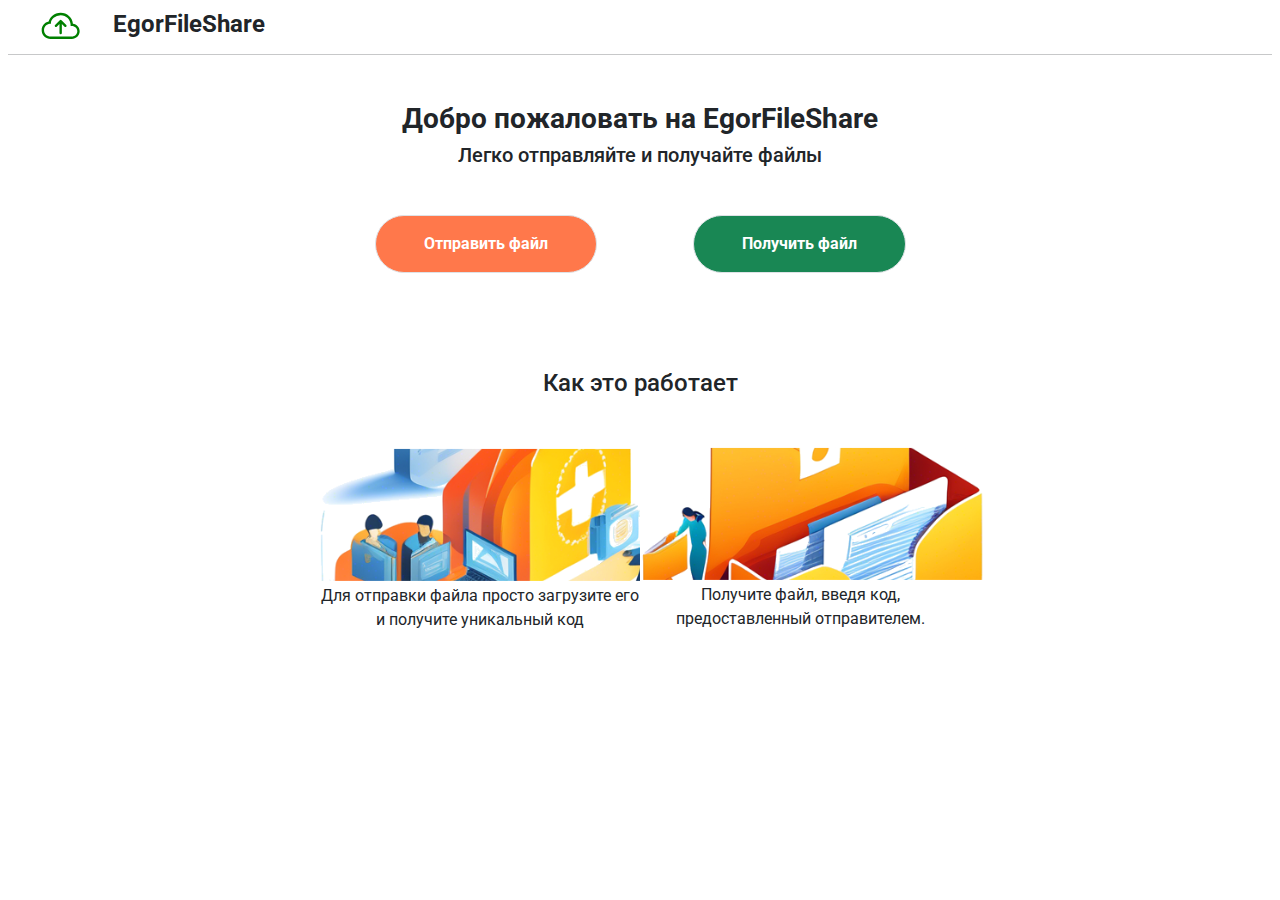
<file: index.html>
<!doctype html>
<html lang="ru">
  <head>
    <meta charset="utf-8">
    <meta name="viewport" content="width=device-width, initial-scale=1">
    <title>EgorFileShare</title>
    <link href="https://cdn.jsdelivr.net/npm/bootstrap@5.3.3/dist/css/bootstrap.min.css" rel="stylesheet" integrity="sha384-QWTKZyjpPEjISv5WaRU9OFeRpok6YctnYmDr5pNlyT2bRjXh0JMhjY6hW+ALEwIH" crossorigin="anonymous">
    <link href="styles/styles.css" rel="stylesheet">
    <link href="https://fonts.googleapis.com/css2?family=Roboto:wght@400;700&display=swap" rel="stylesheet">
  </head>
  <body>
    <header class="row m-2">
        <svg xmlns="http://www.w3.org/2000/svg" width="38" height="38" fill="green" class="bi bi-cloud-arrow-up col-md-1" viewBox="0 0 16 16">
            <path fill-rule="evenodd" d="M7.646 5.146a.5.5 0 0 1 .708 0l2 2a.5.5 0 0 1-.708.708L8.5 6.707V10.5a.5.5 0 0 1-1 0V6.707L6.354 7.854a.5.5 0 1 1-.708-.708l2-2z"/>
            <path d="M4.406 3.342A5.53 5.53 0 0 1 8 2c2.69 0 4.923 2 5.166 4.579C14.758 6.804 16 8.137 16 9.773 16 11.569 14.502 13 12.687 13H3.781C1.708 13 0 11.366 0 9.318c0-1.763 1.266-3.223 2.942-3.593.143-.863.698-1.723 1.464-2.383zm.653.757c-.757.653-1.153 1.44-1.153 2.056v.448l-.445.049C2.064 6.805 1 7.952 1 9.318 1 10.785 2.23 12 3.781 12h8.906C13.98 12 15 10.988 15 9.773c0-1.216-1.02-2.228-2.313-2.228h-.5v-.5C12.188 4.825 10.328 3 8 3a4.53 4.53 0 0 0-2.941 1.1z"/>
        </svg>
          <h4 class="caption col-md-11">EgorFileShare</h4>
          <hr class="mt-2">
    </header>
    <main>
        <div class="welcome text-center">
            <h3 class="caption text-center mt-5">Добро пожаловать на EgorFileShare</h3>
            <h5 class="mt-2">Легко отправляйте и получайте файлы</h5>
        </div>
        <div class="buttons mt-5 d-flex justify-content-center">
            <a href="getFile.html" class="btn btn-success px-5 py-3 border rounded-pill buttonOrange mx-5"><b>Отправить файл</b></a>
            <a href="getFile.html" class="btn btn-success px-5 py-3 border rounded-pill mx-5"><b>Получить файл</b></a>
        </div>
        <div>
            <h4 class="text-center mt-5 pt-5">Как это работает</h4>
            <div class="row mt-5 justify-content-center">
                <div class="col-md-3 text-center">
                    <img src="img/send.png" alt="">
                    <p>Для отправки файла просто загрузите его и получите уникальный код</p>
                </div>
                <div class="col-md-3 text-center">
                    <img src="img/get.png" alt="">
                    <p>Получите файл, введя код, предоставленный отправителем.</p>
                </div>
            </div>
        </div>
    </main>
    <script src="https://cdn.jsdelivr.net/npm/bootstrap@5.3.3/dist/js/bootstrap.bundle.min.js" integrity="sha384-YvpcrYf0tY3lHB60NNkmXc5s9fDVZLESaAA55NDzOxhy9GkcIdslK1eN7N6jIeHz" crossorigin="anonymous"></script>
  </body>
</html>
</file>
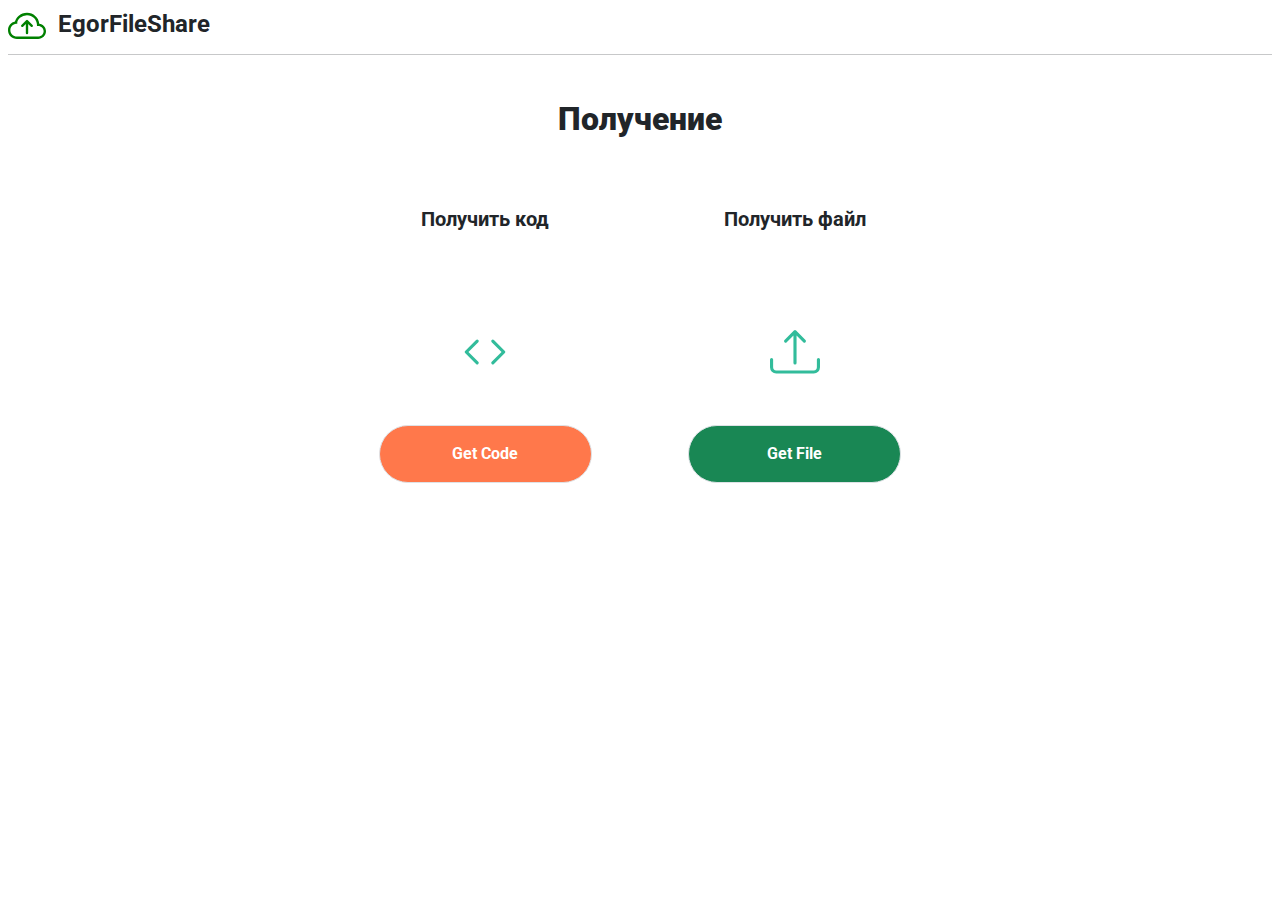
<file: getFile.html>
<!doctype html>
<html lang="ru">
  <head>
    <meta charset="utf-8">
    <meta name="viewport" content="width=device-width, initial-scale=1">
    <title>EgorFileShare</title>
    <link href="https://cdn.jsdelivr.net/npm/bootstrap@5.3.3/dist/css/bootstrap.min.css" rel="stylesheet" integrity="sha384-QWTKZyjpPEjISv5WaRU9OFeRpok6YctnYmDr5pNlyT2bRjXh0JMhjY6hW+ALEwIH" crossorigin="anonymous">
    <link href="styles/styles.css" rel="stylesheet">
    <link href="https://fonts.googleapis.com/css2?family=Roboto:wght@400;700&display=swap" rel="stylesheet">
  </head>
  <body>
    <header class="row m-2">
        <a href="index.html" style="width: 50px;">
            <svg xmlns="http://www.w3.org/2000/svg" width="38" height="38" fill="green" class="bi bi-cloud-arrow-up" viewBox="0 0 16 16">
                <path fill-rule="evenodd" d="M7.646 5.146a.5.5 0 0 1 .708 0l2 2a.5.5 0 0 1-.708.708L8.5 6.707V10.5a.5.5 0 0 1-1 0V6.707L6.354 7.854a.5.5 0 1 1-.708-.708l2-2z"/>
                <path d="M4.406 3.342A5.53 5.53 0 0 1 8 2c2.69 0 4.923 2 5.166 4.579C14.758 6.804 16 8.137 16 9.773 16 11.569 14.502 13 12.687 13H3.781C1.708 13 0 11.366 0 9.318c0-1.763 1.266-3.223 2.942-3.593.143-.863.698-1.723 1.464-2.383zm.653.757c-.757.653-1.153 1.44-1.153 2.056v.448l-.445.049C2.064 6.805 1 7.952 1 9.318 1 10.785 2.23 12 3.781 12h8.906C13.98 12 15 10.988 15 9.773c0-1.216-1.02-2.228-2.313-2.228h-.5v-.5C12.188 4.825 10.328 3 8 3a4.53 4.53 0 0 0-2.941 1.1z"/>
            </svg>
        </a>
            <h4 class="caption col-10">EgorFileShare</h4>
          <hr class="mt-2">
    </header>
    <main>
        <div class="welcome text-center">
            <h2 class="caption text-center mt-5"><b>Получение</b></h2>
        </div>
        <div class="buttons mt-4 row text-center justify-content-center">
            <div class="mx-5 button col-md-2 col-xs-7">
                <h5 class="my-5"><b>Получить код</b></h5>
                <svg xmlns="http://www.w3.org/2000/svg" width="50" height="50" fill="#32BC9B" class="bi bi-code my-5" viewBox="0 0 16 16">
                    <path d="M5.854 4.854a.5.5 0 1 0-.708-.708l-3.5 3.5a.5.5 0 0 0 0 .708l3.5 3.5a.5.5 0 0 0 .708-.708L2.707 8l3.147-3.146zm4.292 0a.5.5 0 0 1 .708-.708l3.5 3.5a.5.5 0 0 1 0 .708l-3.5 3.5a.5.5 0 0 1-.708-.708L13.293 8l-3.147-3.146z"/>
                </svg>
                <button class="btn btn-success px-5 py-3 border rounded-pill buttonOrange w-100"><b>Get Code</b></button>
            </div>
            <div class="mx-5 button col-md-2 col-xs-7">
                <h5 class="my-5"><b>Получить файл</b></h5>
                <svg xmlns="http://www.w3.org/2000/svg" width="50" height="50" fill="#32BC9B" class="bi bi-upload my-5" viewBox="0 0 16 16">
                    <path d="M.5 9.9a.5.5 0 0 1 .5.5v2.5a1 1 0 0 0 1 1h12a1 1 0 0 0 1-1v-2.5a.5.5 0 0 1 1 0v2.5a2 2 0 0 1-2 2H2a2 2 0 0 1-2-2v-2.5a.5.5 0 0 1 .5-.5z"/>
                    <path d="M7.646 1.146a.5.5 0 0 1 .708 0l3 3a.5.5 0 0 1-.708.708L8.5 2.707V11.5a.5.5 0 0 1-1 0V2.707L5.354 4.854a.5.5 0 1 1-.708-.708l3-3z"/>
                </svg>
                <button class="btn btn-success px-5 py-3 border rounded-pill w-100"><b>Get File</b></button>
            </div>
        </div>
    </main>
    <script src="https://cdn.jsdelivr.net/npm/bootstrap@5.3.3/dist/js/bootstrap.bundle.min.js" integrity="sha384-YvpcrYf0tY3lHB60NNkmXc5s9fDVZLESaAA55NDzOxhy9GkcIdslK1eN7N6jIeHz" crossorigin="anonymous"></script>
  </body>
</html>
</file>
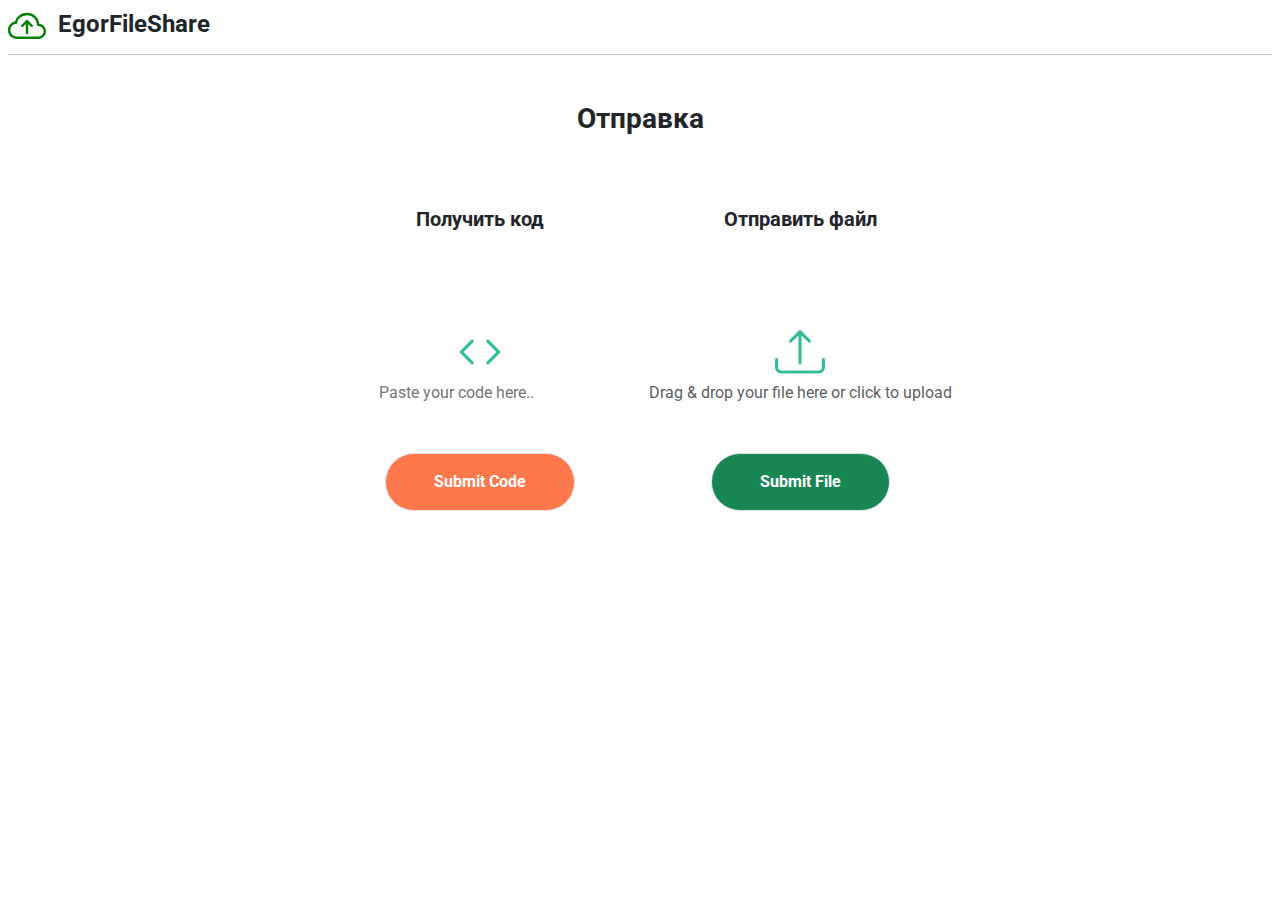
<file: sendFile.html>
<!doctype html>
<html lang="ru">
  <head>
    <meta charset="utf-8">
    <meta name="viewport" content="width=device-width, initial-scale=1">
    <title>EgorFileShare</title>
    <link href="https://cdn.jsdelivr.net/npm/bootstrap@5.3.3/dist/css/bootstrap.min.css" rel="stylesheet" integrity="sha384-QWTKZyjpPEjISv5WaRU9OFeRpok6YctnYmDr5pNlyT2bRjXh0JMhjY6hW+ALEwIH" crossorigin="anonymous">
    <link href="styles/styles.css" rel="stylesheet">
    <link href="https://fonts.googleapis.com/css2?family=Roboto:wght@400;700&display=swap" rel="stylesheet">
  </head>
  <body>
    <header class="row m-2">
        <a href="index.html" style="width: 50px;">
            <svg xmlns="http://www.w3.org/2000/svg" width="38" height="38" fill="green" class="bi bi-cloud-arrow-up" viewBox="0 0 16 16">
                <path fill-rule="evenodd" d="M7.646 5.146a.5.5 0 0 1 .708 0l2 2a.5.5 0 0 1-.708.708L8.5 6.707V10.5a.5.5 0 0 1-1 0V6.707L6.354 7.854a.5.5 0 1 1-.708-.708l2-2z"/>
                <path d="M4.406 3.342A5.53 5.53 0 0 1 8 2c2.69 0 4.923 2 5.166 4.579C14.758 6.804 16 8.137 16 9.773 16 11.569 14.502 13 12.687 13H3.781C1.708 13 0 11.366 0 9.318c0-1.763 1.266-3.223 2.942-3.593.143-.863.698-1.723 1.464-2.383zm.653.757c-.757.653-1.153 1.44-1.153 2.056v.448l-.445.049C2.064 6.805 1 7.952 1 9.318 1 10.785 2.23 12 3.781 12h8.906C13.98 12 15 10.988 15 9.773c0-1.216-1.02-2.228-2.313-2.228h-.5v-.5C12.188 4.825 10.328 3 8 3a4.53 4.53 0 0 0-2.941 1.1z"/>
            </svg>
        </a>
          <h4 class="caption col-10">EgorFileShare</h4>
          <hr class="mt-2">
    </header>
    <main>
        <div class="welcome text-center">
            <h3 class="caption text-center mt-5">Отправка</h3>
        </div>
        <div class="buttons mt-4 row text-center justify-content-center">
            <div class=" button col-md-3">
                <h5 class="my-5"><b>Получить код</b></h5>
                <svg xmlns="http://www.w3.org/2000/svg" width="50" height="50" fill="#32BC9B" class="bi bi-code mt-5" viewBox="0 0 16 16">
                    <path d="M5.854 4.854a.5.5 0 1 0-.708-.708l-3.5 3.5a.5.5 0 0 0 0 .708l3.5 3.5a.5.5 0 0 0 .708-.708L2.707 8l3.147-3.146zm4.292 0a.5.5 0 0 1 .708-.708l3.5 3.5a.5.5 0 0 1 0 .708l-3.5 3.5a.5.5 0 0 1-.708-.708L13.293 8l-3.147-3.146z"/>
                </svg>
                <div class="w-100 mt-1">
                    <input type="text" class="border-0 mw-100 mb-5 mx-3" placeholder="Paste your code here..">
                </div>
                <button class="btn btn-success px-5 py-3 border rounded-pill buttonOrange "><b>Submit Code</b></button>
            </div>
            <div class="button col-md-3">
                <h5 class="my-5"><b>Отправить файл</b></h5>
                <svg xmlns="http://www.w3.org/2000/svg" width="50" height="50" fill="#32BC9B" class="bi bi-upload mt-5" viewBox="0 0 16 16">
                    <path d="M.5 9.9a.5.5 0 0 1 .5.5v2.5a1 1 0 0 0 1 1h12a1 1 0 0 0 1-1v-2.5a.5.5 0 0 1 1 0v2.5a2 2 0 0 1-2 2H2a2 2 0 0 1-2-2v-2.5a.5.5 0 0 1 .5-.5z"/>
                    <path d="M7.646 1.146a.5.5 0 0 1 .708 0l3 3a.5.5 0 0 1-.708.708L8.5 2.707V11.5a.5.5 0 0 1-1 0V2.707L5.354 4.854a.5.5 0 1 1-.708-.708l3-3z"/>
                </svg>
                <div class="mb-5 mt-1 w-100 text-muted">
                    Drag & drop your file here or click to upload
                </div>
                <button class="btn btn-success px-5 py-3 border rounded-pill "><b>Submit File</b></button>
            </div>
        </div>
    </main>
    <script src="https://cdn.jsdelivr.net/npm/bootstrap@5.3.3/dist/js/bootstrap.bundle.min.js" integrity="sha384-YvpcrYf0tY3lHB60NNkmXc5s9fDVZLESaAA55NDzOxhy9GkcIdslK1eN7N6jIeHz" crossorigin="anonymous"></script>
  </body>
</html>
</file>
<file: styles/styles.css>
@media (max-width: 576px) {
    .section{
        width: 400px;
    }
    .button{
        width: 75%;
        margin-bottom: 20px!important;
    }
}
@media (min-width: 577px) {
    
}


*{
    padding: 0px !important;
    margin: 0px !important;
    font-family: "Roboto", sans-serif;
}

.caption{
    font-weight: 700;
    line-height: 32px;
    text-align: left;
    text-decoration-skip-ink: none;
}
body{
    width: 100vw;
}
.buttonOrange{
    background-color: #FF784B;
}
input {
    outline:none;
}
</file>
